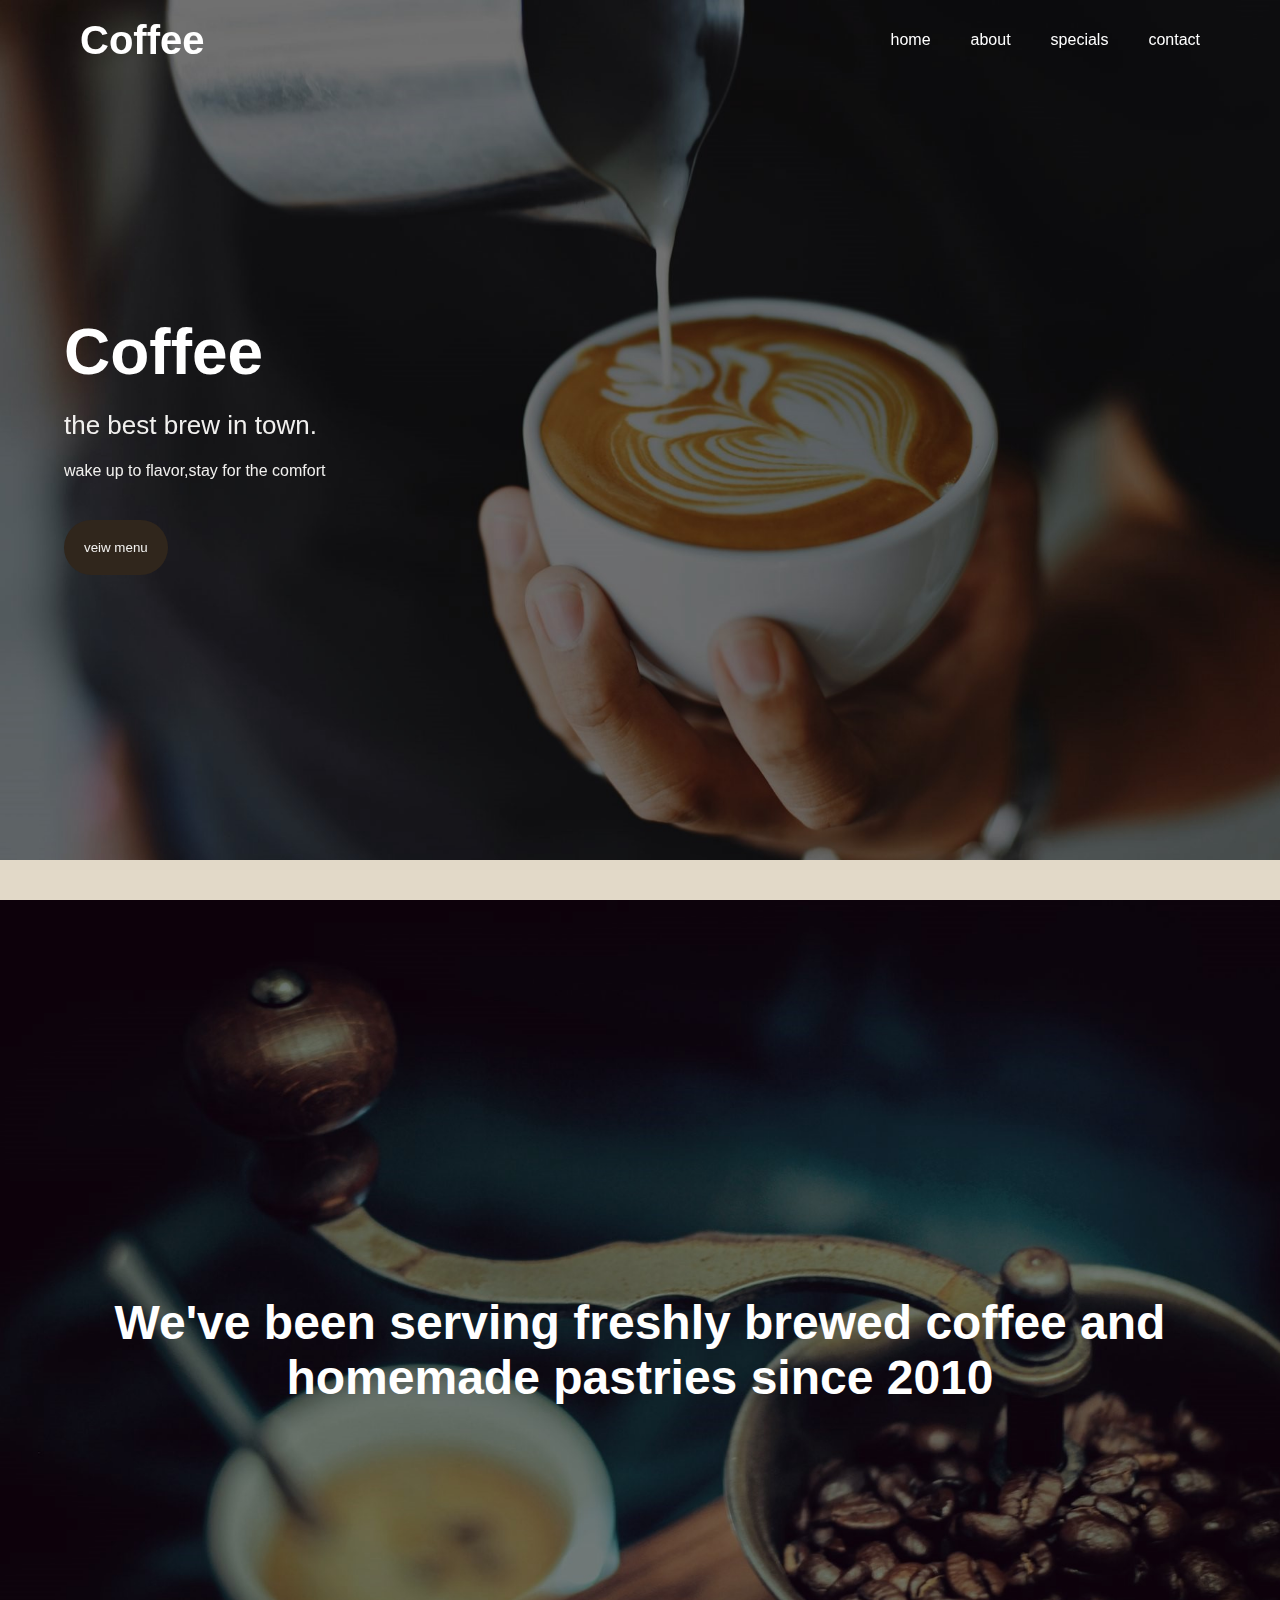
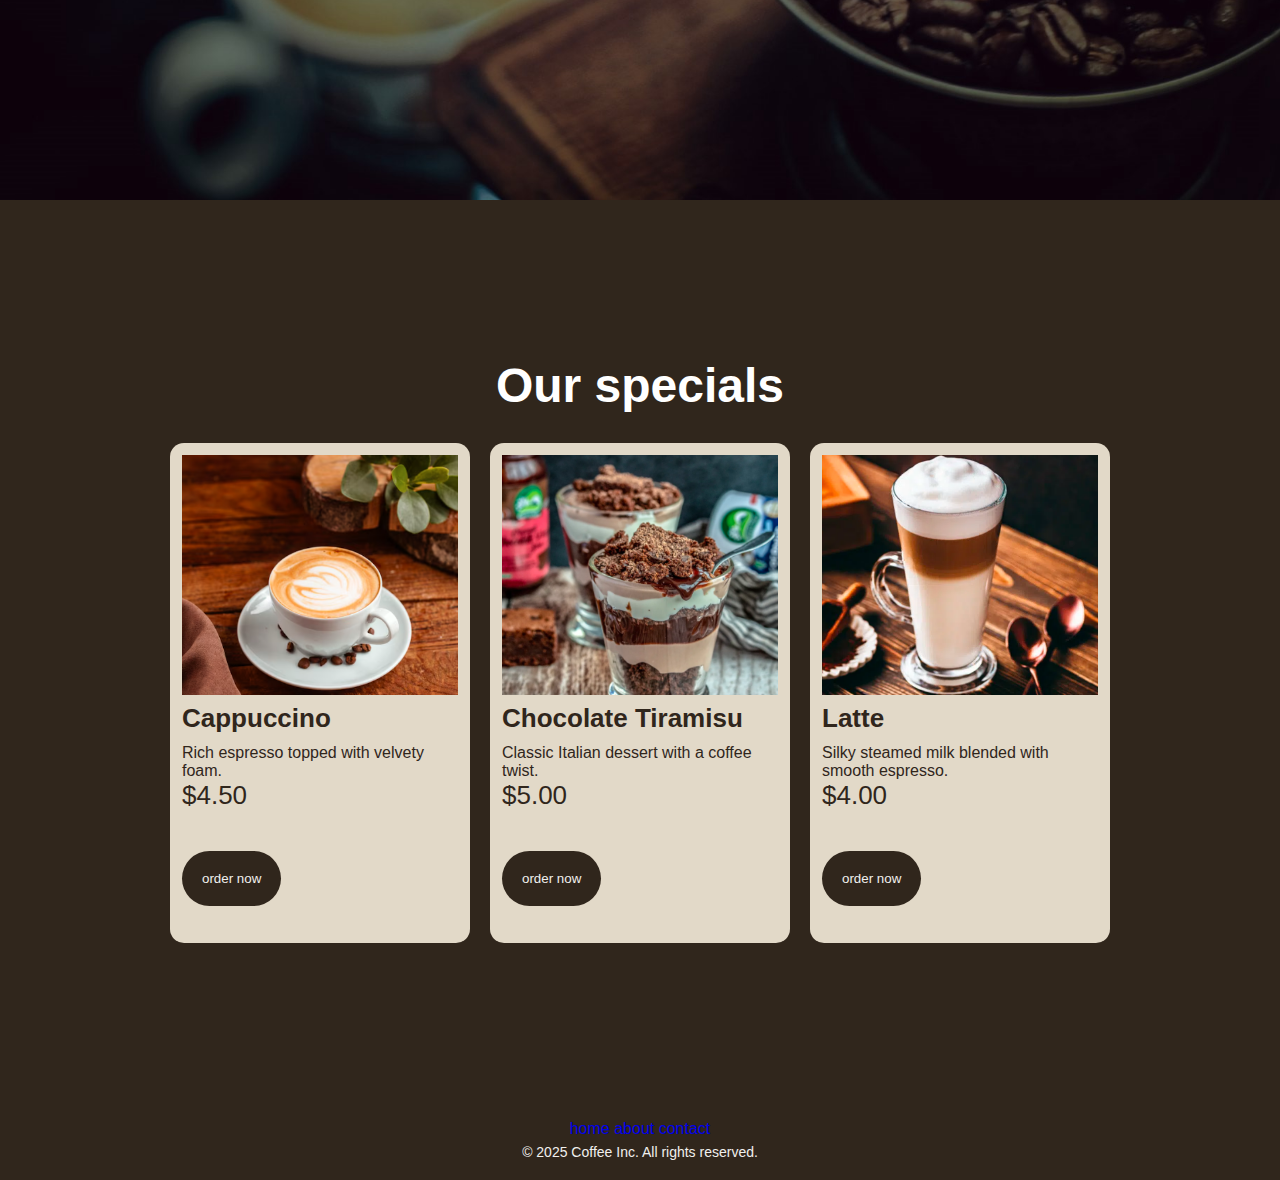
<file: index.html>
<!DOCTYPE html>
<html lang="en">
<head>
  <meta charset="UTF-8">
  <meta name="viewport" content="width=device-width, initial-scale=1.0">
  <title>Coffee</title>
  <link rel="stylesheet" href="styles.css">
</head>
<body>
   <!-- mobile navbar -->
   <header class="navbar-mobile">
    <nav>
       <h3>Coffee</h3>
  <div class="hamburger" id="hamburger">
    <div></div>
    <div></div>
    <div></div>
  </div>

  <div class="nav-links" id="nav-links">
     <ul>
        <li><a href="#home">home</a></li>
        <li><a href="#about">about</a></li>
        <li><a href="#specials">specials</a></li>
        <li><a href="contact.html">contact</a></li>
      </ul>
    </div>
     </nav>
</header>

<!-- desktop navabar -->
  <header class = "navbar-desktop">
    <nav>
      <h3>Coffee</h3>
      <ul>
        <li><a href="#home">home</a></li>
        <li><a href="#about">about</a></li>
         <li><a href="#specials">specials</a></li>
        <li><a href="contact.html">contact</a></li>
      </ul>
    </nav>
  </header>


    <section id = "home">
      <div class = "hero-container">
        <div class = "text-container ">
       <h1>Coffee</h1> 
       <p class = "body-text bigger">the best brew in town.</p> 
       <p>wake up to flavor,stay for the comfort</p>
        </div>
      
      <button
       onclick=" window.location.href = 'menu.html' "
      >veiw menu</button>
      </div>
     
      <div class = "bottom-bar"></div>
    </section>

    <section id = "about">
      <h2>
        We've been serving freshly brewed coffee and homemade pastries since 2010
      </h2>
      
    </section>

      <section id = "specials" class ="flex-c-center ">

        <h2 class = "mb">Our specials</h2> 
        <div class = "specials-container">

          <!-- special 1 -->
          <div class = "special-card">
             <div class = "image-container">
                
             </div>
              <h4 class = "mb name">Cappuccino</h4>
              <p>Rich espresso topped with velvety foam.</p>
           
              <span class = "price">$4.50</span>
              <button>order now</button>
          </div>

            <!-- special 2 -->
          <div class = "special-card">
             <div class = "image-container2">
                
             </div>
              <h4 class = "mb name">Chocolate Tiramisu</h4>
              <p>Classic Italian dessert with a coffee twist.</p>
           
              <span class = "price">$5.00</span>
              <button>order now</button>
          </div>


            <!-- special 3 -->
          <div class = "special-card">
             <div class = "image-container3">
                
             </div>
              <h4 class = "mb name">Latte</h4>
              <p>Silky steamed milk blended with smooth espresso.</p>
           
              <span class = "price">$4.00</span>
              <button>order now</button>
          </div>


        </div>
      </section>
   

  <footer>
    <header>
        <a href="#home">home</a>
        <a href="#about">about</a>
        <a href="#contact">contact</a>
      
    </header>
    <small class="small-text">© 2025 Coffee Inc. All rights reserved.</small>
  </footer> 
  <script src = "script.js"></script>
</body>
</html>
</file>
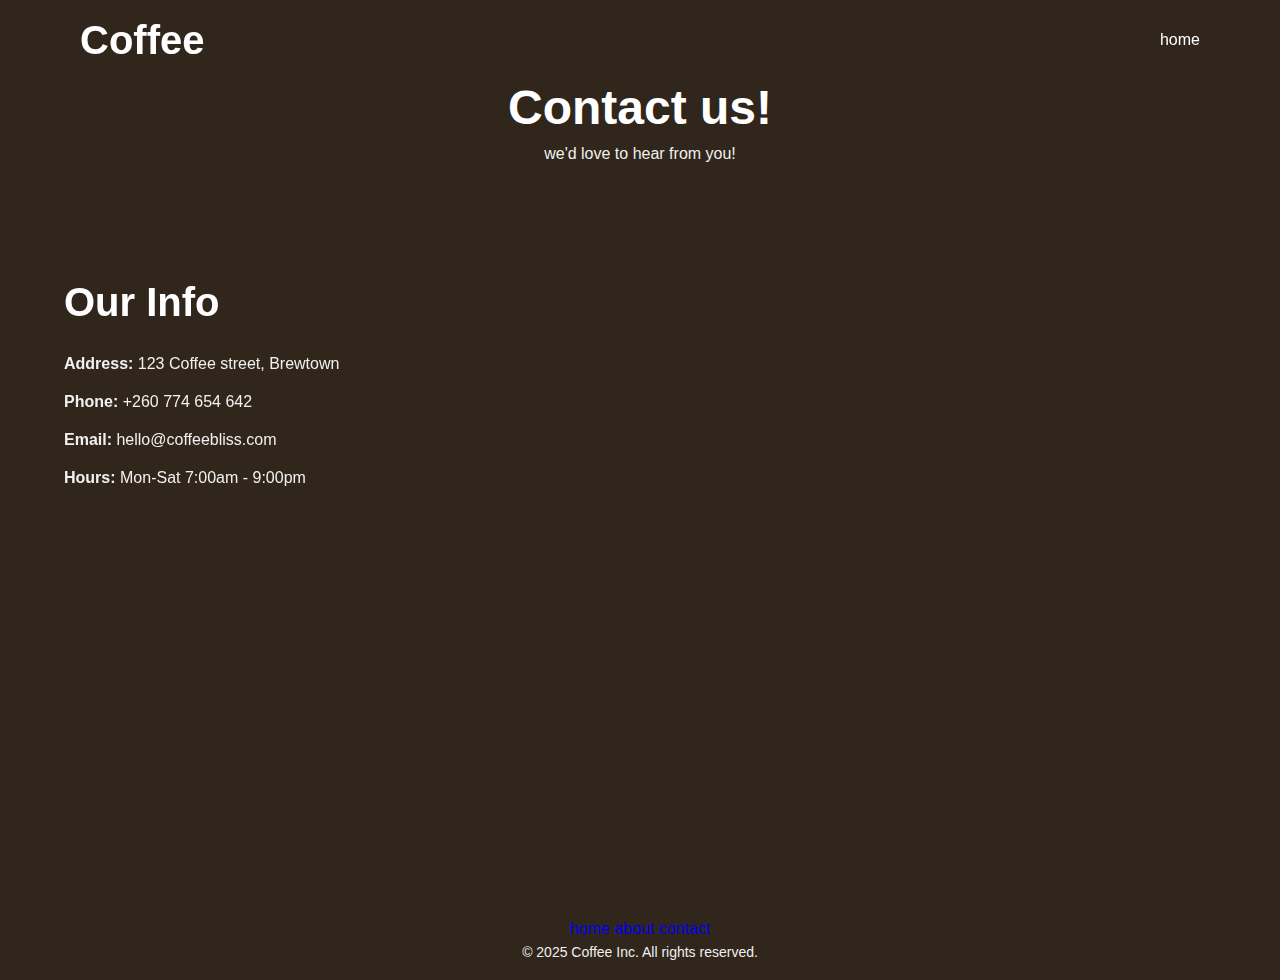
<file: contact.html>
<!DOCTYPE html>
<html lang="en">
<head>
  <meta charset="UTF-8">
  <meta name="viewport" content="width=device-width, initial-scale=1.0">
  <title>Menu</title>
  <link rel="stylesheet" href="styles.css">
</head>
<body>
   <!-- mobile navbar -->
   <header class="navbar-mobile">
    <nav>
       <h3>Coffee</h3>
  <div class="hamburger" id="hamburger">
    <div></div>
    <div></div>
    <div></div>
  </div>

  <div class="nav-links" id="nav-links">
     <ul>
        <li><a href="index.html">home</a></li>
        
      </ul>
    </div>
     </nav>
</header>

<!-- desktop navabar -->
  <header class = "navbar-desktop">
    <nav>
      <h3>Coffee</h3>
      <ul>
        <li><a href="index.html">home</a></li>
      
      </ul>
    </nav>
  </header>


    <section id = "contact">
      <h2 class  = "mb">Contact us!</h2>
      <p>we'd love to hear from you!</p>
       <div = class ="contact-info flex-c-center hero-container">
        <h3 class ="mb">Our Info</h3>
        <p><strong>Address:</strong>
        123 Coffee street, Brewtown
        </p>
          <p><strong>Phone:</strong>
         +260 774 654 642
        </p>
          <p><strong>Email:</strong>
         hello@coffeebliss.com
        </p>
          <p><strong>Hours:</strong>
         Mon-Sat 7:00am - 9:00pm
        </p>

        
       </div>
    
      
    
    </section>



  <footer>
    <header>
        <a href="#home">home</a>
        <a href="#about">about</a>
        <a href="#contact">contact</a>
      
    </header>
    <small class="small-text">© 2025 Coffee Inc. All rights reserved.</small>
  </footer> 
  <script src = "script.js"></script>
</body>
</html>
</file>
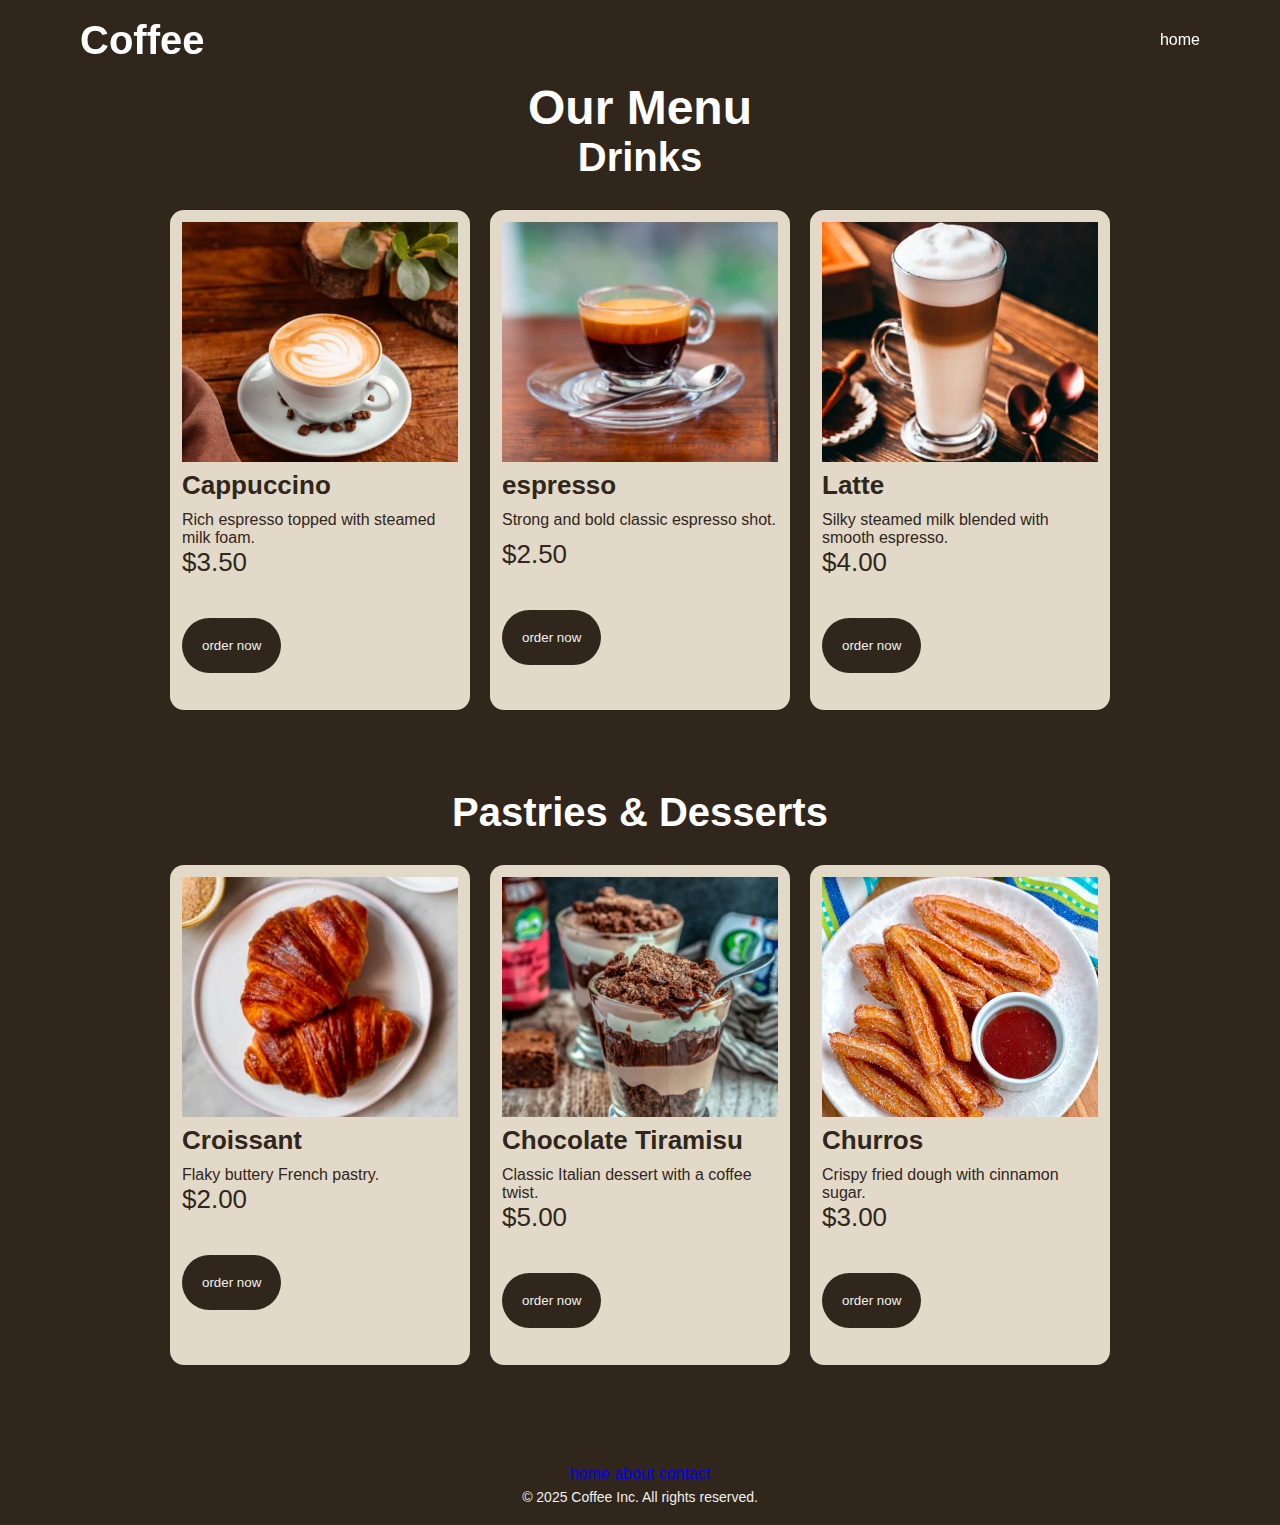
<file: menu.html>
<!DOCTYPE html>
<html lang="en">
<head>
  <meta charset="UTF-8">
  <meta name="viewport" content="width=device-width, initial-scale=1.0">
  <title>Menu</title>
  <link rel="stylesheet" href="styles.css">
</head>
<body>
   <!-- mobile navbar -->
   <header class="navbar-mobile">
    <nav>
       <h3>Coffee</h3>
  <div class="hamburger" id="hamburger">
    <div></div>
    <div></div>
    <div></div>
  </div>

  <div class="nav-links" id="nav-links">
     <ul>
        <li><a href="index.html">home</a></li>
        
      </ul>
    </div>
     </nav>
</header>

<!-- desktop navabar -->
  <header class = "navbar-desktop">
    <nav>
      <h3>Coffee</h3>
      <ul>
        <li><a href="index.html">home</a></li>
      
      </ul>
    </nav>
  </header>


    <section id = "menu">
      <h2>Our Menu</h2>
      <div class ="menu-con">
         <h3 class = "mb">Drinks</h3>
       <div class = "specials-container">
        
              <!-- special 1 -->
          <div class = "special-card">
             <div class = "image-container">
                
             </div>
              <h4 class = "mb name">Cappuccino</h4>
              <p>Rich espresso topped with steamed milk foam.</p>
           
              <span class = "price">$3.50</span>
              <button>order now</button>
          </div>

            <!-- special 2 -->
          <div class = "special-card">
             <div class = "image-container4">
                
             </div>
              <h4 class = "mb name">espresso</h4>
              <p class ="mb">Strong and bold classic espresso shot.</p>
           
              <span class = "price ">$2.50</span>
              <button>order now</button>
          </div>


            <!-- special 3 -->
          <div class = "special-card">
             <div class = "image-container3">
                
             </div>
              <h4 class = "mb name">Latte</h4>
              <p>Silky steamed milk blended with smooth espresso.</p>
           
              <span class = "price">$4.00</span>
              <button>order now</button>
          </div>


      </div>
        <h3 class = "mb">Pastries & Desserts</h3>
       <div class = "specials-container">
        
              <!-- special 1 -->
          <div class = "special-card">
             <div class = "image-container5">
                
             </div>
              <h4 class = "mb name">Croissant</h4>
              <p>Flaky buttery French pastry.</p>
           
              <span class = "price">$2.00</span>
              <button>order now</button>
          </div>

            <!-- special 2 -->
          <div class = "special-card">
             <div class = "image-container2">
                
             </div>
              <h4 class = "mb name">Chocolate Tiramisu</h4>
              <p>Classic Italian dessert with a coffee twist.</p>
           
              <span class = "price">$5.00</span>
              <button>order now</button>
          </div>


            <!-- special 3 -->
          <div class = "special-card">
             <div class = "image-container6">
                
             </div>
              <h4 class = "mb name">Churros</h4>
              <p>Crispy fried dough with cinnamon sugar.</p>
           
              <span class = "price">$3.00</span>
              <button>order now</button>
          </div>


      </div>

      </div>
      
    
    </section>



  <footer>
    <header>
        <a href="#home">home</a>
        <a href="#about">about</a>
        <a href="#contact">contact</a>
      
    </header>
    <small class="small-text">© 2025 Coffee Inc. All rights reserved.</small>
  </footer> 
  <script src = "script.js"></script>
</body>
</html>
</file>
<file: styles.css>
/* global changes */
* {
  margin: 0;
  padding: 0;
  text-decoration: none;
  box-sizing: border-box;
}
html {
  scroll-behavior: smooth;
}

/* navbar-section */
nav {
  background-color: transparent;
  color: white;
  display: flex;
  align-items: center;
  justify-content: space-between;
  width: 100%;
  padding: 20px 80px;
  height: 80px;
  position: fixed;
  top: 0;
  left: 0;
}

nav ul {
  display: flex;
  gap: 40px;
  list-style: none;
}

nav ul li a {
  color: white;
}

.navbar-desktop {
  display: none;
}

.hamburger {
  display: flex;
  flex-direction: column;
  justify-content: space-between;
  width: 24px;
  height: 18px;
  cursor: pointer;
  margin-right: 20px;
}

.hamburger div {
  background: #ffffff;
  height: 3px;
  border-radius: 2px;
}

.nav-links {
  display: none;
  flex-direction: column;
  justify-content: center;
  align-items: center;
  gap: 40px;
  position: absolute;
  top: 64px;
  right: 20px;
  left: 60px;
  height: 300px;
  background: #30261c;
  padding: 1rem;
  box-shadow: 0 4px 15px rgba(0, 0, 0, 0.8);
  border-radius: 8px;
}

/* Show menu when active */
.nav-links.active {
  display: flex;
}

/* positions/display */
.flex-c-center {
  display: flex;
  flex-direction: column;
  justify-content: center;
  align-items: center;
}

.flex-r-center {
  display: flex;
  justify-content: center;
  align-items: center;
}

.flex-c-start {
  display: flex;
  flex-direction: column;
  justify-content: start;
  align-items: start;
}
.mb {
  margin-bottom: 10px;
}
/* font */

:root {
  --text-color: #f1f0ee;
  --heading-color: white;
  --secondary-color: #f1f0ee;
  font-family: "Segoe UI", Roboto, sans-serif;
}

h1 {
  font-size: clamp(2.5rem, 6vw, 4rem);
  font-weight: 800;
  color: var(--heading-color);
  text-align: center;
}

h2 {
  font-size: clamp(2rem, 5vw, 3rem);
  font-weight: 700;
  color: var(--heading-color);
  text-align: center;
}

h3 {
  font-size: clamp(1.5rem, 4vw, 2.5rem);
  font-weight: 600;
  color: var(--heading-color);
  text-align: center;
}

h4 {
  font-size: clamp(1.2rem, 3vw, 2rem);
  font-weight: 600;
  color: var(--text-color);
}

h5 {
  font-size: clamp(1rem, 2.5vw, 1.5rem);
  font-weight: 500;
  color: var(--text-color);
}

h6 {
  font-size: clamp(0.875rem, 2vw, 1.25rem);
  font-weight: 500;
  color: var(--secondary-color);
}

.body-text {
  font-size: clamp(1rem, 2vw, 1.125rem);
  line-height: 1.6;
  color: var(--text-color);
  margin: 1rem 0;
}

.small-text {
  font-size: clamp(0.75rem, 1.5vw, 0.875rem);
  color: var(--secondary-color);
}

.bigger {
  font-size: 26px;
}

button {
  background-color: #30261c;
  color: #f1f0ee;

  border: none;
  border-radius: 40px;
  margin-top: 40px;
  padding: 20px;
}

button:hover {
  background-color: #e2d9c8;
  color: black;
}
/* sections */

section {
  /*adjust to navbar height   */
  /* scroll-margin-top: 80px; */

  min-height: 100vh;
  /* padding: 20px 80px; */
}
#home {
  background-image: url(images/home\ .jpg);
  background-size: cover;
  background-position: center;
  background-repeat: no-repeat;
  display: flex;
  flex-direction: column;
  justify-content: center;
  align-items: center;
  text-align: center;
  color: #f1f0ee;
}

#about {
  background-image: url(images/about.jpg);
  background-size: cover;
  background-position: center;
  background-repeat: no-repeat;
  display: flex;
  flex-direction: column;
  justify-content: center;
  align-items: center;
  text-align: center;
  color: #f1f0ee;
  padding: 0 20px;
}

#specials {
  padding-top: 80px;
  background-color: #30261c;
}
#menu {
  padding-top: 80px;
  background-color: #30261c;
}
#contact {
  padding-top: 80px;
  background-color: #30261c;
  display: flex;
  flex-direction: column;
  align-items: center;

  color: #f1f0ee;
}

/* modules */
.bottom-bar {
  background-color: #e2d9c8;
  height: 40px;
  width: 100%;
  position: absolute;
  bottom: 0;
}

.hero-container {
  margin-bottom: 180px;
}

.specials-container {
  padding: 20px;
  min-height: 600px;
  display: flex;
  flex-direction: column;
  gap: 20px;
}

.special-card {
  background-color: #e2d9c8;
  min-height: 400px;
  max-height: 500px;
  width: 300px;
  border-radius: 14px;
  padding: 12px;
  color: #30261c;
}
.image-container {
  background-image: url(images/cappuccino.PNG);
  background-size: cover;
  background-position: center;
  background-repeat: no-repeat;
  height: 240px;
  margin-bottom: 8px;
}
.image-container2 {
  background-image: url(images/chocolate\ tiramisu.PNG);
  background-size: cover;
  background-position: center;
  background-repeat: no-repeat;
  height: 240px;
  margin-bottom: 8px;
}
.image-container3 {
  background-image: url(images/latte.PNG);
  background-size: cover;
  background-position: center;
  background-repeat: no-repeat;
  height: 240px;
  margin-bottom: 8px;
}
.image-container4 {
  background-image: url(images/expresso.PNG);
  background-size: cover;
  background-position: center;
  background-repeat: no-repeat;
  height: 240px;
  margin-bottom: 8px;
}
.image-container5 {
  background-image: url(images/Croissant.PNG);
  background-size: cover;
  background-position: center;
  background-repeat: no-repeat;
  height: 240px;
  margin-bottom: 8px;
}
.image-container6 {
  background-image: url(images/churros.PNG);
  background-size: cover;
  background-position: center;
  background-repeat: no-repeat;
  height: 240px;
  margin-bottom: 8px;
}

.price {
  font-weight: 500;
  font-size: 26px;
  margin-right: 136px;
}
.name {
  color: #30261c;
  font-weight: 800;
  font-size: 26px;
}

.menu-con {
  display: flex;
  flex-direction: column;
  justify-content: center;
  align-items: center;
}
.contact-info {
  padding-top: 200px;
  gap: 20px;
}
/* footer */
footer {
  background-color: #30261c;

  color: antiquewhite;
  padding: 20px 80px;
  height: 80px;
  display: flex;
  flex-direction: column;
  align-items: center;
  justify-content: space-between;
  width: 100%;
  position: relative;
  bottom: 0;
  left: 0;
}

@media (min-width: 1024px) {
  /* navbar-responsiveness */
  .navbar-mobile {
    display: none;
  }
  .navbar-desktop {
    display: block;
  }

  /* hero-section-module */
  .hero-container {
    margin-bottom: 10px;
    width: 300px;
    position: absolute;
    left: 5%;
    display: flex;
    flex-direction: column;
    justify-content: start;
    align-items: start;
  }

  .text-container {
    display: flex;
    flex-direction: column;
    justify-content: start;
    align-items: start;
  }

  /* specials-section module */
  .specials-container {
    flex-direction: row;
  }
  /* menu-section */
}
</file>
